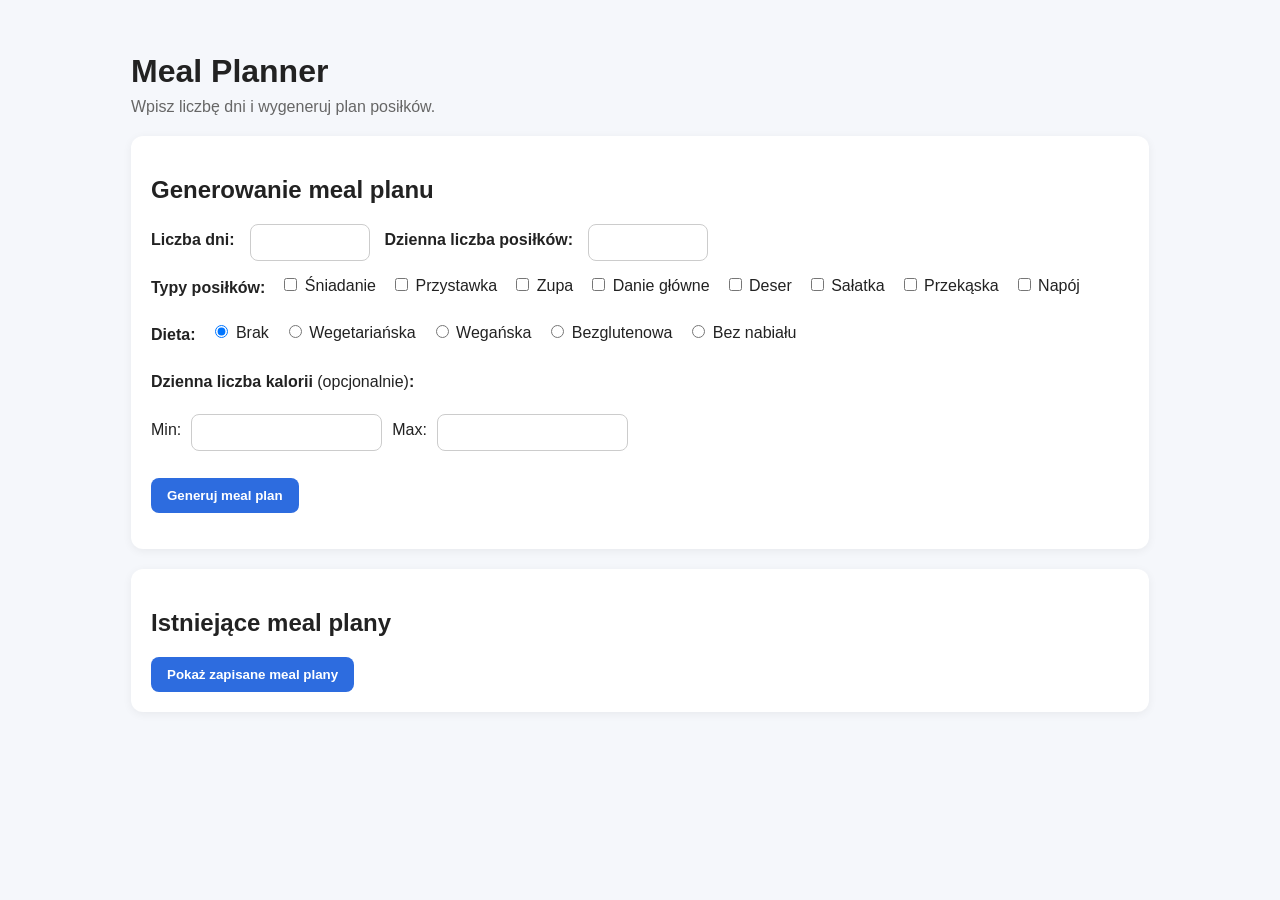
<file: MealPlannerAPI/src/main/resources/static/index.html>
<!DOCTYPE html>
<html lang="pl">
<head>
    <meta charset="UTF-8">
    <meta name="viewport" content="width=device-width, initial-scale=1.0">
    <title>Meal Planner</title>
    <link rel="stylesheet" href="style.css">
</head>
<body>
<div class="container">
    <h1> Meal Planner</h1>
    <p class="subtitle">Wpisz liczbę dni i wygeneruj plan posiłków.</p>

    <section class="card">
        <h2> Generowanie meal planu </h2>
        <form id="meal-plan-form">
            <div class = "days-row">
                <label for="daysCount"><strong>Liczba dni:</strong></label>
                <input type="number" id="daysCount" min="1" max="5">
                <label for="mealsPerDay"><strong>Dzienna liczba posiłków:</strong></label>
                <input type="number" id="mealsPerDay" min="1" max="8">
            </div>

            <div class="dish-types-row">
                <p><strong>Typy posiłków:</strong></p>
                <label><input type="checkbox" name="dishType" value="breakfast"> Śniadanie</label>
                <label><input type="checkbox" name="dishType" value="appetizer"> Przystawka</label>
                <label><input type="checkbox" name="dishType" value="soup"> Zupa</label>
                <label><input type="checkbox" name="dishType" value="main course"> Danie główne</label>
                <label><input type="checkbox" name="dishType" value="dessert"> Deser</label>
                <label><input type="checkbox" name="dishType" value="salad"> Sałatka</label>
                <label><input type="checkbox" name="dishType" value="snack"> Przekąska</label>
                <label><input type="checkbox" name="dishType" value="beverage"> Napój</label>
            </div>

            <div class="diet-row">
                <p><strong>Dieta:</strong></p>
                <label><input type="radio" name="diet" value="NONE" checked> Brak</label>
                <label><input type="radio" name="diet" value="VEGETARIAN"> Wegetariańska</label>
                <label><input type="radio" name="diet" value="VEGAN"> Wegańska</label>
                <label><input type="radio" name="diet" value="GLUTEN_FREE"> Bezglutenowa</label>
                <label><input type="radio" name="diet" value="DAIRY_FREE"> Bez nabiału</label>
            </div>

            <p><strong>Dzienna liczba kalorii </strong>(opcjonalnie)<strong>:</strong></p>

            <div class = "calories-row">
                <label for="minCalories">Min:</label>
                <input type="number" name="minCalories" id="minCalories" min="1">
                <label for="maxCalories">Max:</label>
                <input type="number" name="maxCalories" id="maxCalories" min="10">
            </div>

            <button type="submit">Generuj meal plan</button>
        </form>
        <p id="message"></p>
    </section>

    <section class="card">
        <h2>Istniejące meal plany</h2>

        <button id="load-meal-plans-button" type="button">
            Pokaż zapisane meal plany
        </button>

        <div id="meal-plans-list"></div>
    </section>

    <section class="card hidden" id="meal-plan-section">
        <div class="section-header">
            <h2> Wygenerowany meal plan </h2>
            <button id="shopping-list-button" type="button">Lista zakupów</button>
        </div>
        <div id="meal-plan-info"></div>
<!--        <div id="calorie-warning"></div>-->
        <div id="recipes-list"></div>
    </section>

    <section class="card hidden" id="recipe-details-section">
        <h2>Szczegóły przepisu</h2>
        <div id="recipe-details"></div>
    </section>

    <section class="card hidden" id="shopping-list-section">
        <div class="section-header">
            <h2>Lista zakupów</h2>
            <div class="recipe-header">
                <button id="edit-shopping-list-button" type="button">Edytuj</button>
                <button id="delete-shopping-list-button" type="button">Usuń</button>
                <button id="download-shopping-list-button" type="button">Pobierz</button>
            </div>
        </div>
        <div id="shopping-list"></div>
    </section>
</div>

<script src="app.js"></script>
</body>
</html>
</file>
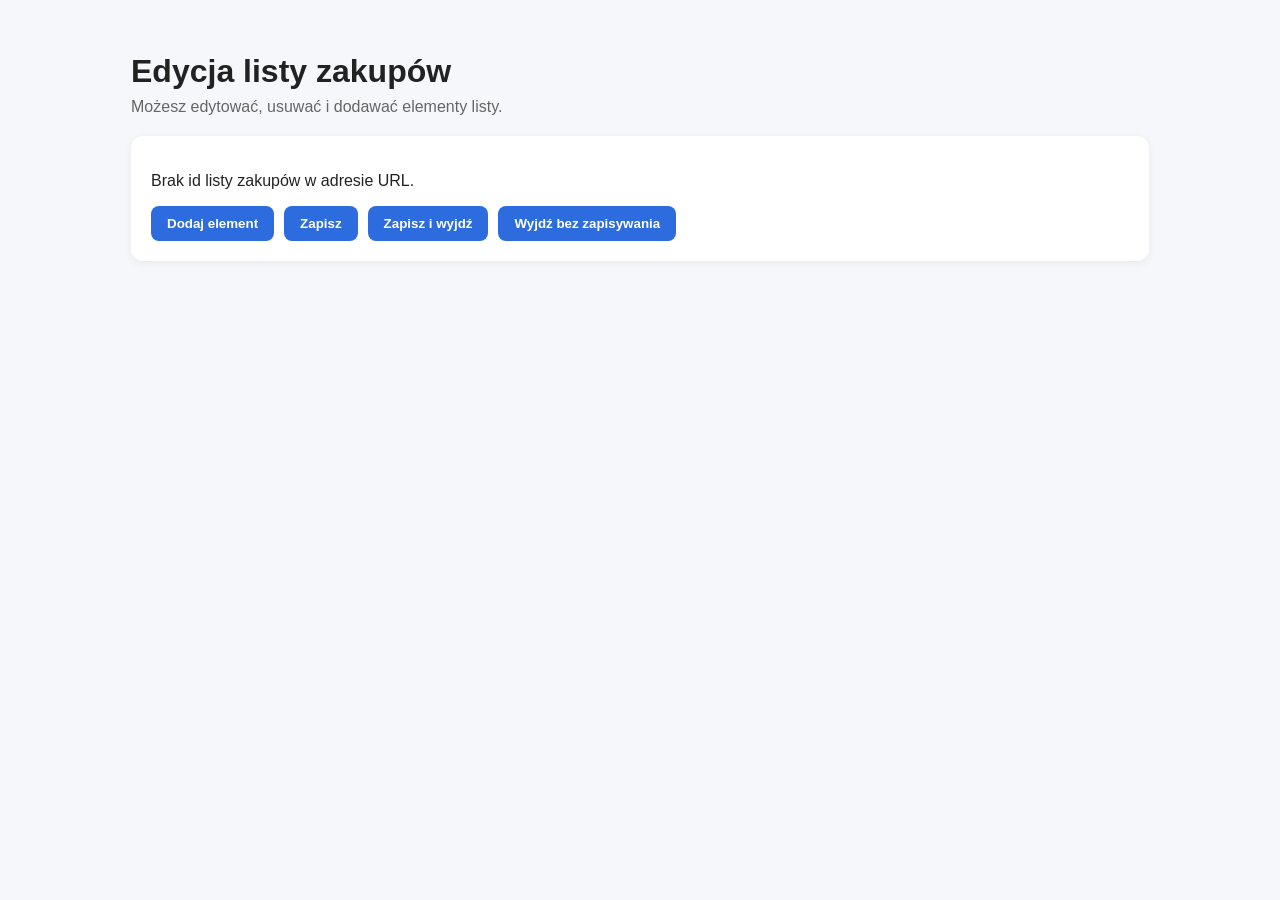
<file: MealPlannerAPI/src/main/resources/static/shopping-list.html>
<!DOCTYPE html>
<html lang="pl">
<head>
  <meta charset="UTF-8">
  <meta name="viewport" content="width=device-width, initial-scale=1.0">
  <title>Edycja listy zakupów</title>
  <link rel="stylesheet" href="style.css">
</head>
<body>
<div class="container">
  <h1>Edycja listy zakupów</h1>
  <p class="subtitle">Możesz edytować, usuwać i dodawać elementy listy.</p>

  <section class="card">
    <div id="shopping-list-meta"></div>
    <p id="shopping-list-message"></p>

    <div id="shopping-list-items-container"></div>

    <div class="recipe-actions" style="margin-top: 16px;">
      <button type="button" id="add-item-button">Dodaj element</button>
      <button type="button" id="save-button">Zapisz</button>
      <button type="button" id="saveAndExitButton">Zapisz i wyjdź</button>
      <button type="button" id="cancel-button">Wyjdź bez zapisywania</button>
    </div>
  </section>
</div>

<script src="shopping-list.js"></script>
</body>
</html>
</file>
<file: MealPlannerAPI/src/main/resources/static/style.css>
* {
    box-sizing: border-box;
}

body {
    margin: 0;
    font-family: Arial, sans-serif;
    background: #f5f7fb;
    color: #222;
}

.container {
    max-width: 1050px;
    margin: 0 auto;
    padding: 32px 16px;
}

h1 {
    margin-bottom: 8px;
}

.subtitle {
    margin-top: 0;
    color: #666;
}

.card {
    background: #fff;
    border-radius: 12px;
    padding: 20px;
    margin-top: 20px;
    box-shadow: 0 2px 10px rgba(0, 0, 0, 0.06);
}

.hidden {
    display: none;
}

form {
    display: flex;
    flex-direction: column;
    gap: 12px;
    align-items: flex-start;
}

.days-row {
    display: flex;
    align-items: center;
    gap: 15px;
    margin-bottom: -10px;
}

.dish-types-row {
    display: flex;
    align-items: center;
    gap: 15px;
    flex-wrap: wrap;
    margin-bottom: -15px;
}

.calories-row {
    display: flex;
    align-items: center;
    gap: 10px;
    flex-wrap: wrap;
    margin-bottom: 15px;
    margin-top: -5px;
}

.diet-row {
    display: flex;
    align-items: center;
    gap: 15px;
    margin-bottom: -15px;
}

label {
    display: block;
    margin-bottom: 6px;
    /*font-weight: bold;*/
}

input[type="number"] {
    padding: 10px;
    min-width: 120px;
    border: 1px solid #ccc;
    border-radius: 8px;
}

button {
    padding: 10px 16px;
    border: none;
    border-radius: 8px;
    cursor: pointer;
    background: #2d6cdf;
    color: white;
    font-weight: bold;
}

button:hover {
    opacity: 0.9;
}

#message {
    margin-top: 12px;
    font-weight: bold;
}

.recipe-card {
    border: 1px solid #e3e6eb;
    border-radius: 10px;
    padding: 16px;
    margin-top: 12px;
    background: #fafafa;
}

.recipe-card h3 {
    margin-top: 0;
    margin-bottom: 8px;
}

.recipe-meta {
    color: #666;
    font-size: 14px;
    margin-bottom: 10px;
}

.recipe-actions {
    display: flex;
    gap: 10px;
    flex-wrap: wrap;
}

.recipe-details-list,
.shopping-list-items {
    padding-left: 20px;
}

.section-header {
    display: flex;
    justify-content: space-between;
    align-items: center;
    gap: 12px;
    flex-wrap: wrap;
}

.recipe-image {
    margin: 10px 0;
    text-align: center;
}

.recipe-image img {
    max-width: 100%;
    max-height: 250px;
    border-radius: 10px;
    object-fit: cover;
    box-shadow: 0 4px 10px rgba(0,0,0,0.1);
}
#meal-plans-list {
    display: grid;
    grid-template-columns: repeat(3, 1fr);
    gap: 15px;
}
.meal-plan-card {
    padding: 10px;
    border-radius: 10px;
    background: #f5f5f5;
    box-shadow: 0 2px 6px rgba(0,0,0,0.1);
}
.calorie-warning {
    color: red;
    font-weight: normal;
}
</file>
